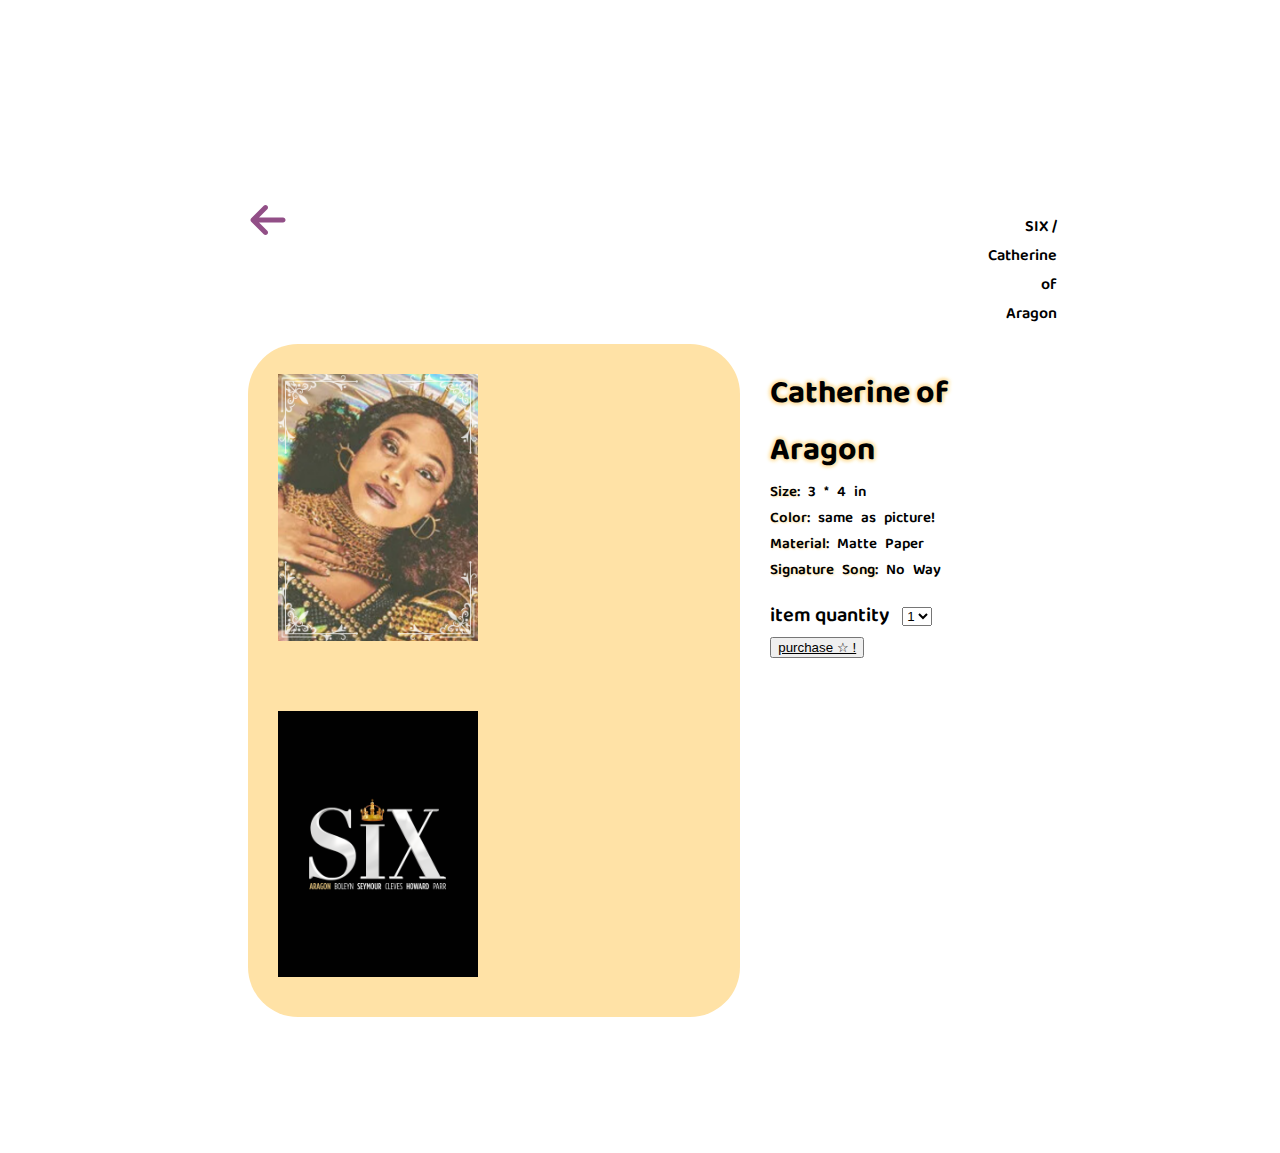
<file: aragon.html>
<!DOCTYPE html>
<html>

<head>
	<meta charset="utf-8">
	<meta name="viewport" content="width=device-width, initial-scale=1">
	<link rel="preconnect" href="https://fonts.googleapis.com">
	<link rel="preconnect" href="https://fonts.gstatic.com" crossorigin>
	<link href="https://fonts.googleapis.com/css2?family=Baloo+Paaji+2:wght@400..800&family=Montserrat:wght@500&display=swap" rel="stylesheet">
	<title>Catherine of Aragon (SIX) — Deck of Theatre</title>

	<style>
		:root {
			font-size: 16px;
			font-family: 'Baloo Paaji 2';
			font-weight: 600;
			--text-color: #36454F;
			margin: 8rem;
			margin-top: 12rem;
			margin-left: 15rem;
			margin-right: 15rem;
		}
		.header {
			display: inline-flex;
			width: 100%;
		}
		.header-left {
			display: inline;
			text-align: left;
		}
		.header-left svg {
			width: 40px;
			height: 40px;
		}
		.header-right {
			text-align: right;
		}
		.product {
			display: inline-flex;
			width: 100%;
		}
		.container-left {
			align-content: left;
			background-color: #ffe2a6;
			border-radius: 50px;
			width: 540px;
		}
		.poca {
			width: 200px;
			margin: 30px;
		}
		#shadow {
			text-shadow: 1px 1px 4px #ffe2a6,
			-1px 1px 4px #ffe2a6,
    		-1px -1px 4px #ffe2a6,
    		1px -1px 4px #ffe2a6;;
		}
	</style>
</head>

<body>
	<div class="header">
		<div class="header-left">
			<a href="shows.html"><svg xmlns="http://www.w3.org/2000/svg" viewBox="0 0 448 512"><!--!Font Awesome Free 6.6.0 by @fontawesome - https://fontawesome.com License - https://fontawesome.com/license/free Copyright 2024 Fonticons, Inc.--><path fill="#924f87" d="M9.4 233.4c-12.5 12.5-12.5 32.8 0 45.3l160 160c12.5 12.5 32.8 12.5 45.3 0s12.5-32.8 0-45.3L109.2 288 416 288c17.7 0 32-14.3 32-32s-14.3-32-32-32l-306.7 0L214.6 118.6c12.5-12.5 12.5-32.8 0-45.3s-32.8-12.5-45.3 0l-160 160z"/></svg></a>
		</div>
		<div class="header-right">
			<p style="margin-left: 700px; margin-top: 12px">SIX / Catherine of Aragon</p>
		</div>
	</div>
	<div class="product">
		<div class="container-left">
			<img src="photocards/front/SIX/Aragon_F.png" class="poca">
			<img src="photocards/back/SIX/Aragon_B.png" class="poca">
		</div>
		<div class="container-right">
			<h1 style="margin-left: 30px; margin-bottom: -15px" id="shadow">Catherine of Aragon</h1>
			<p style="font-size: 15px; margin-left: 30px; word-spacing: 5px;"><span style="text-shadow: 1px 1px 2px #ffe2a6">Size</span>: 3 * 4 in<br>
			<span style="text-shadow: 1px 1px 2px #ffe2a6">Color</span>: same as picture!<br>
			<span style="text-shadow: 1px 1px 2px #ffe2a6">Material</span>: Matte Paper<br>
			<span style="text-shadow: 1px 1px 2px #ffe2a6">Signature Song</span>: No Way</p>
			<label for="quantity" style="margin-left: 30px; margin-right: 10px; font-size: 20px">item quantity</label>
				<select id="quantity" name="quantity">
					<option>1</option>
					<option>2</option>
					<option>3</option>
					<option>4</option>
					<option>5</option>
				</select>
			<br>
			<button value="purchase &#9734 !" style="margin-left: 30px"><a href="user.html" style="color: black">purchase &#9734 !</a></button>
		</div>
	</div>
</body>
</html>
</file>
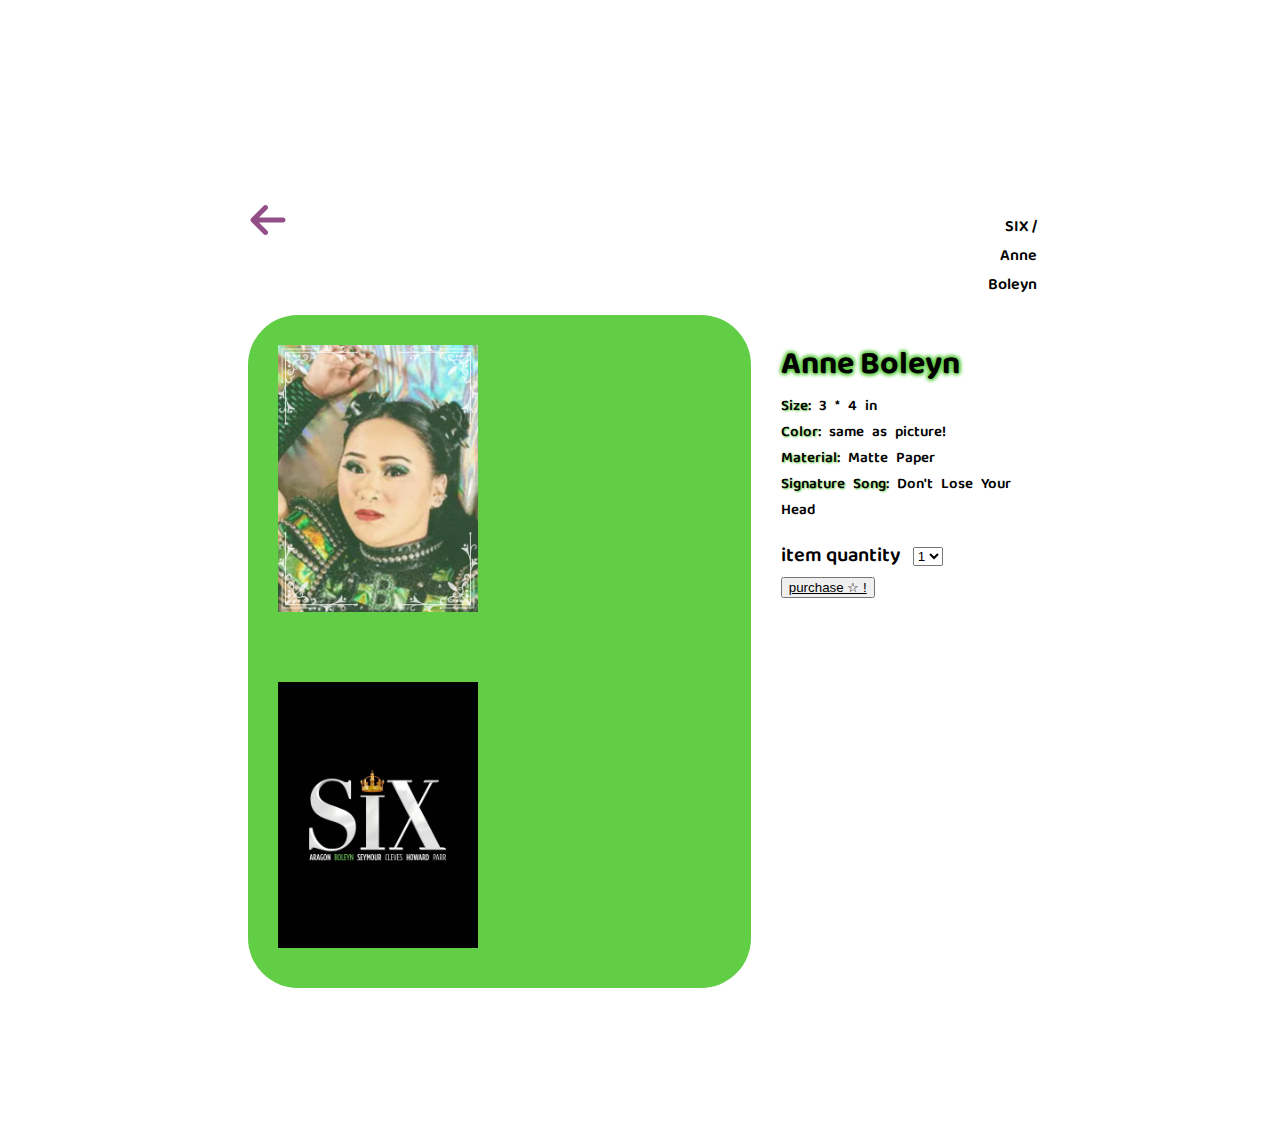
<file: boleyn.html>
<!DOCTYPE html>
<html>

<head>
	<meta charset="utf-8">
	<meta name="viewport" content="width=device-width, initial-scale=1">
	<link rel="preconnect" href="https://fonts.googleapis.com">
	<link rel="preconnect" href="https://fonts.gstatic.com" crossorigin>
	<link href="https://fonts.googleapis.com/css2?family=Baloo+Paaji+2:wght@400..800&family=Montserrat:wght@500&display=swap" rel="stylesheet">
	<title>Anne Boleyn (SIX) — Deck of Theatre</title>

	<style>
		:root {
			font-size: 16px;
			font-family: 'Baloo Paaji 2';
			font-weight: 600;
			--text-color: #36454F;
			margin: 8rem;
			margin-top: 12rem;
			margin-left: 15rem;
			margin-right: 15rem;
		}
		.header {
			display: inline-flex;
			width: 100%;
		}
		.header-left {
			display: inline;
			text-align: left;
		}
		.header-left svg {
			width: 40px;
			height: 40px;
		}
		.header-right {
			text-align: right;
		}
		.product {
			display: inline-flex;
			width: 100%;
		}
		.container-left {
			align-content: left;
			background-color: #62ce46;
			border-radius: 50px;
			width: 540px;
		}
		.poca {
			width: 200px;
			margin: 30px;
		}
		#shadow {
			text-shadow: 1px 1px 4px #62ce46,
			-1px 1px 4px #62ce46,
    		-1px -1px 4px #62ce46,
    		1px -1px 4px #62ce46;;
		}
	</style>
</head>

<body>
	<div class="header">
		<div class="header-left">
			<a href="shows.html"><svg xmlns="http://www.w3.org/2000/svg" viewBox="0 0 448 512"><!--!Font Awesome Free 6.6.0 by @fontawesome - https://fontawesome.com License - https://fontawesome.com/license/free Copyright 2024 Fonticons, Inc.--><path fill="#924f87" d="M9.4 233.4c-12.5 12.5-12.5 32.8 0 45.3l160 160c12.5 12.5 32.8 12.5 45.3 0s12.5-32.8 0-45.3L109.2 288 416 288c17.7 0 32-14.3 32-32s-14.3-32-32-32l-306.7 0L214.6 118.6c12.5-12.5 12.5-32.8 0-45.3s-32.8-12.5-45.3 0l-160 160z"/></svg></a>
		</div>
		<div class="header-right">
			<p style="margin-left: 700px; margin-top: 12px">SIX / Anne Boleyn</p>
		</div>
	</div>
	<div class="product">
		<div class="container-left">
			<img src="photocards/front/SIX/Boleyn_F.png" class="poca">
			<img src="photocards/back/SIX/Boleyn_B.png" class="poca">
		</div>
		<div class="container-right">
			<h1 style="margin-left: 30px; margin-bottom: -15px" id="shadow">Anne Boleyn</h1>
			<p style="font-size: 15px; margin-left: 30px; word-spacing: 5px;"><span style="text-shadow: 1px 1px 2px #62ce46">Size</span>: 3 * 4 in<br>
			<span style="text-shadow: 1px 1px 2px #62ce46">Color</span>: same as picture!<br>
			<span style="text-shadow: 1px 1px 2px #62ce46">Material</span>: Matte Paper<br>
			<span style="text-shadow: 1px 1px 2px #62ce46">Signature Song</span>: Don't Lose Your Head</p>
			<label for="quantity" style="margin-left: 30px; margin-right: 10px; font-size: 20px">item quantity</label>
				<select id="quantity" name="quantity">
					<option>1</option>
					<option>2</option>
					<option>3</option>
					<option>4</option>
					<option>5</option>
				</select>
			<br>
			<button value="purchase &#9734 !" style="margin-left: 30px"><a href="user.html" style="color: black">purchase &#9734 !</a></button>
		</div>
	</div>
</body>
</html>
</file>
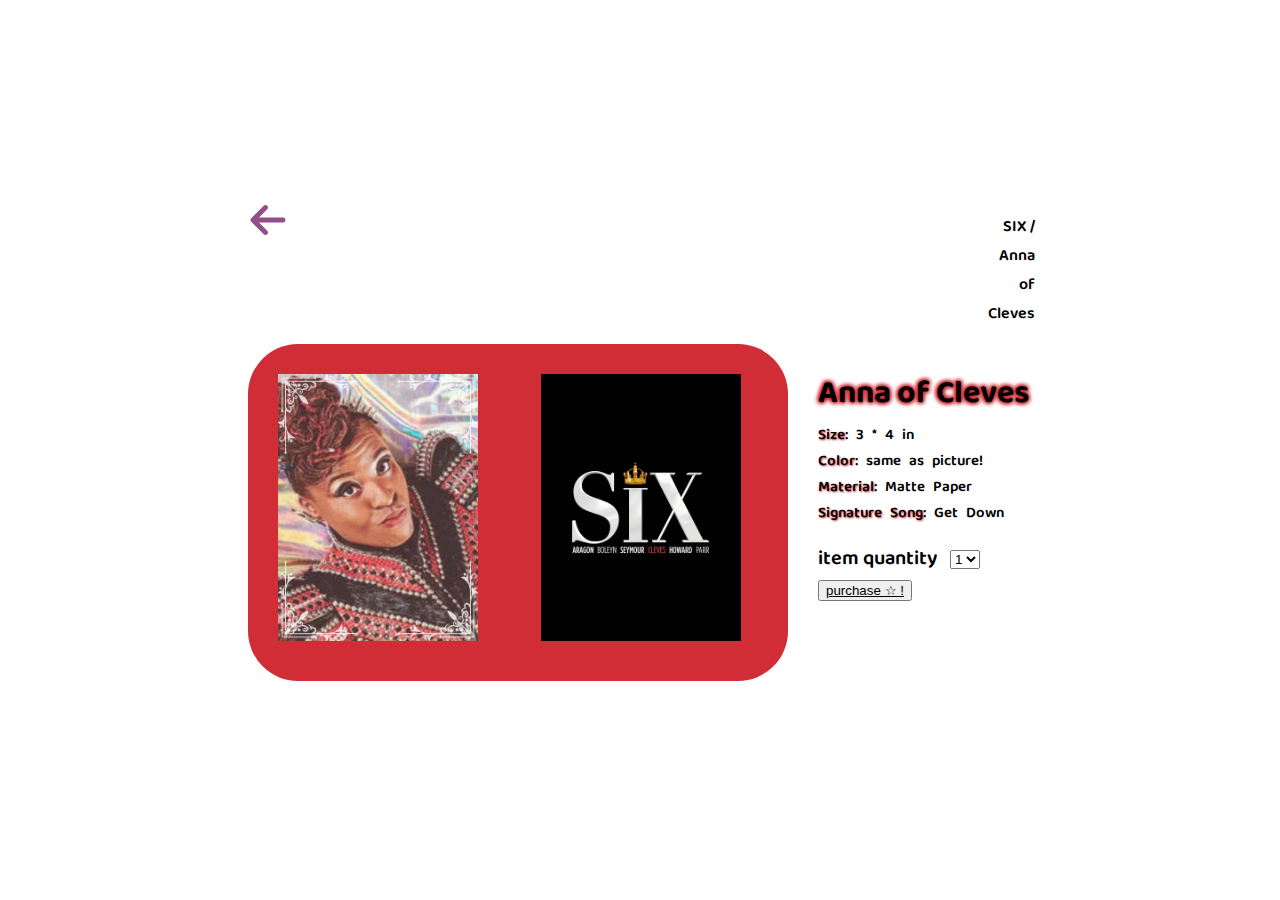
<file: cleves.html>
<!DOCTYPE html>
<html>

<head>
	<meta charset="utf-8">
	<meta name="viewport" content="width=device-width, initial-scale=1">
	<link rel="preconnect" href="https://fonts.googleapis.com">
	<link rel="preconnect" href="https://fonts.gstatic.com" crossorigin>
	<link href="https://fonts.googleapis.com/css2?family=Baloo+Paaji+2:wght@400..800&family=Montserrat:wght@500&display=swap" rel="stylesheet">
	<title>Anna of Cleves (SIX) — Deck of Theatre</title>

	<style>
		:root {
			font-size: 16px;
			font-family: 'Baloo Paaji 2';
			font-weight: 600;
			--text-color: #36454F;
			margin: 8rem;
			margin-top: 12rem;
			margin-left: 15rem;
			margin-right: 15rem;
		}
		.header {
			display: inline-flex;
			width: 100%;
		}
		.header-left {
			display: inline;
			text-align: left;
		}
		.header-left svg {
			width: 40px;
			height: 40px;
		}
		.header-right {
			text-align: right;
		}
		.product {
			display: inline-flex;
			width: 100%;
		}
		.container-left {
			align-content: left;
			background-color: #d02d37;
			border-radius: 50px;
			width: 540px;
		}
		.poca {
			width: 200px;
			margin: 30px;
		}
		#shadow {
			text-shadow: 1px 1px 4px #d02d37,
			-1px 1px 4px #d02d37,
    		-1px -1px 4px #d02d37,
    		1px -1px 4px #d02d37;;
		}
	</style>
</head>

<body>
	<div class="header">
		<div class="header-left">
			<a href="shows.html"><svg xmlns="http://www.w3.org/2000/svg" viewBox="0 0 448 512"><!--!Font Awesome Free 6.6.0 by @fontawesome - https://fontawesome.com License - https://fontawesome.com/license/free Copyright 2024 Fonticons, Inc.--><path fill="#924f87" d="M9.4 233.4c-12.5 12.5-12.5 32.8 0 45.3l160 160c12.5 12.5 32.8 12.5 45.3 0s12.5-32.8 0-45.3L109.2 288 416 288c17.7 0 32-14.3 32-32s-14.3-32-32-32l-306.7 0L214.6 118.6c12.5-12.5 12.5-32.8 0-45.3s-32.8-12.5-45.3 0l-160 160z"/></svg></a>
		</div>
		<div class="header-right">
			<p style="margin-left: 700px; margin-top: 12px">SIX / Anna of Cleves</p>
		</div>
	</div>
	<div class="product">
		<div class="container-left">
			<img src="photocards/front/SIX/Cleves_F.png" class="poca">
			<img src="photocards/back/SIX/Cleves_B.png" class="poca">
		</div>
		<div class="container-right">
			<h1 style="margin-left: 30px; margin-bottom: -15px;" id="shadow">Anna of Cleves</h1>
			<p style="font-size: 15px; margin-left: 30px; word-spacing: 5px;"><span style="text-shadow: 1px 1px 2px #d02d37">Size</span>: 3 * 4 in<br>
			<span style="text-shadow: 1px 1px 2px #d02d37">Color</span>: same as picture!<br>
			<span style="text-shadow: 1px 1px 2px #d02d37">Material</span>: Matte Paper<br>
			<span style="text-shadow: 1px 1px 2px #d02d37">Signature Song</span>: Get Down</p>
			<label for="quantity" style="margin-left: 30px; margin-right: 10px; font-size: 20px">item quantity</label>
				<select id="quantity" name="quantity">
					<option>1</option>
					<option>2</option>
					<option>3</option>
					<option>4</option>
					<option>5</option>
				</select>
			<br>
			<button value="purchase &#9734 !" style="margin-left: 30px"><a href="user.html" style="color: black">purchase &#9734 !</a></button>
		</div>
	</div>
</body>
</html>
</file>
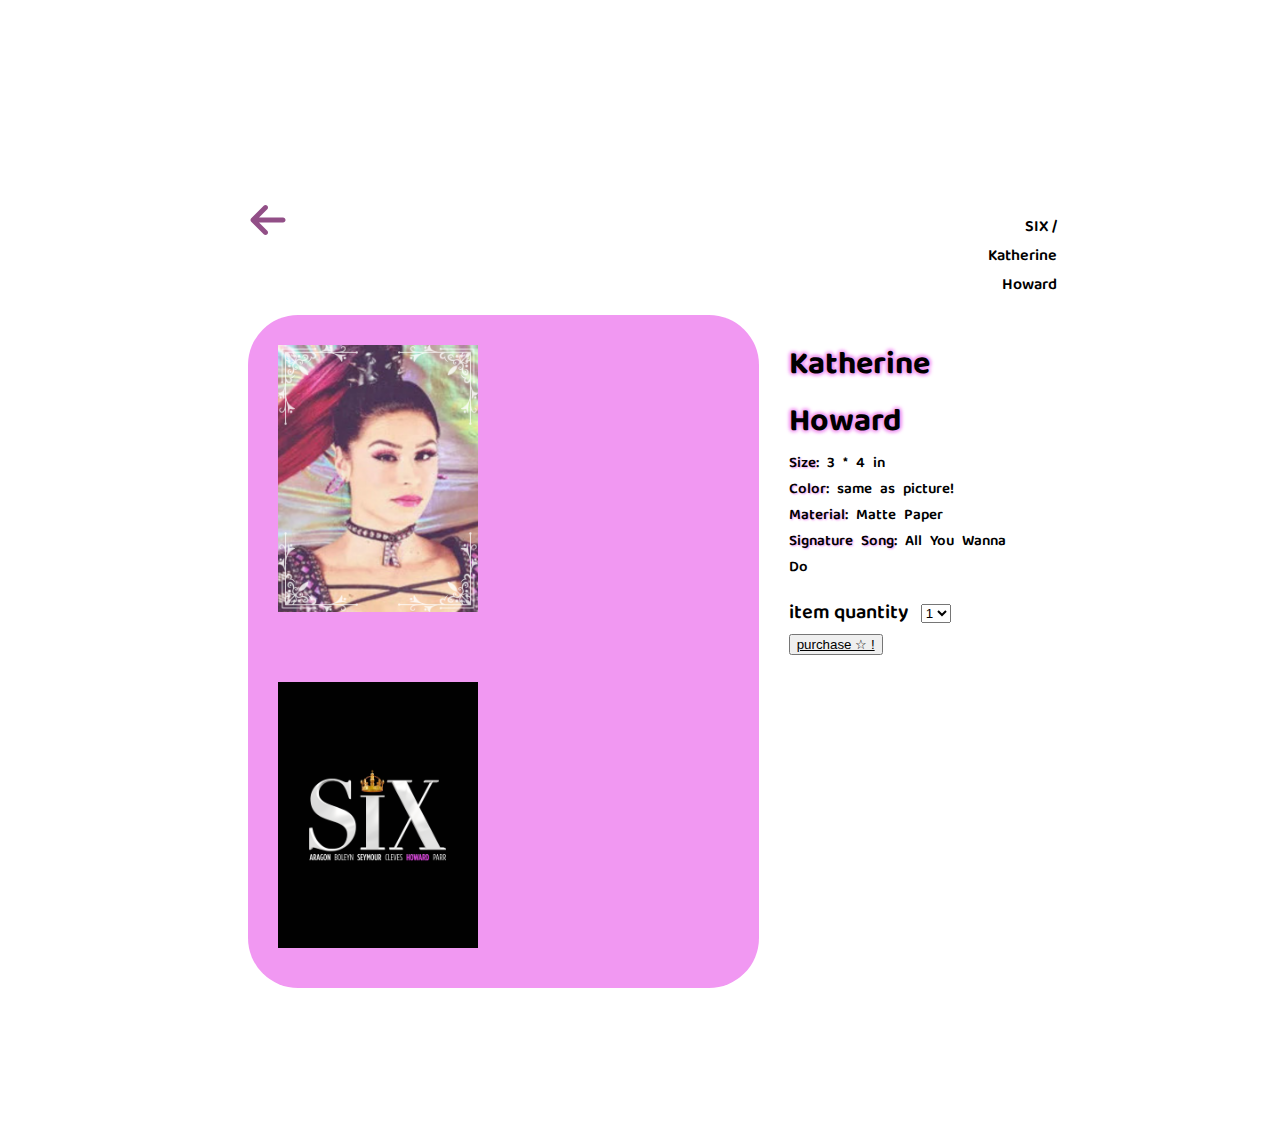
<file: howard.html>
<!DOCTYPE html>
<html>

<head>
	<meta charset="utf-8">
	<meta name="viewport" content="width=device-width, initial-scale=1">
	<link rel="preconnect" href="https://fonts.googleapis.com">
	<link rel="preconnect" href="https://fonts.gstatic.com" crossorigin>
	<link href="https://fonts.googleapis.com/css2?family=Baloo+Paaji+2:wght@400..800&family=Montserrat:wght@500&display=swap" rel="stylesheet">
	<title>Katherine Howard (SIX) — Deck of Theatre</title>

	<style>
		:root {
			font-size: 16px;
			font-family: 'Baloo Paaji 2';
			font-weight: 600;
			--text-color: #36454F;
			margin: 8rem;
			margin-top: 12rem;
			margin-left: 15rem;
			margin-right: 15rem;
		}
		.header {
			display: inline-flex;
			width: 100%;
		}
		.header-left {
			display: inline;
			text-align: left;
		}
		.header-left svg {
			width: 40px;
			height: 40px;
		}
		.header-right {
			text-align: right;
		}
		.product {
			display: inline-flex;
			width: 100%;
		}
		.container-left {
			align-content: left;
			background-color: #f198f2;
			border-radius: 50px;
			width: 540px;
		}
		.poca {
			width: 200px;
			margin: 30px;
		}
		#shadow {
			text-shadow: 1px 1px 4px #f198f2,
			-1px 1px 4px #f198f2,
    		-1px -1px 4px #f198f2,
    		1px -1px 4px #f198f2;
		}
	</style>
</head>

<body>
	<div class="header">
		<div class="header-left">
			<a href="shows.html"><svg xmlns="http://www.w3.org/2000/svg" viewBox="0 0 448 512"><!--!Font Awesome Free 6.6.0 by @fontawesome - https://fontawesome.com License - https://fontawesome.com/license/free Copyright 2024 Fonticons, Inc.--><path fill="#924f87" d="M9.4 233.4c-12.5 12.5-12.5 32.8 0 45.3l160 160c12.5 12.5 32.8 12.5 45.3 0s12.5-32.8 0-45.3L109.2 288 416 288c17.7 0 32-14.3 32-32s-14.3-32-32-32l-306.7 0L214.6 118.6c12.5-12.5 12.5-32.8 0-45.3s-32.8-12.5-45.3 0l-160 160z"/></svg></a>
		</div>
		<div class="header-right">
			<p style="margin-left: 700px; margin-top: 12px">SIX / Katherine Howard</p>
		</div>
	</div>
	<div class="product">
		<div class="container-left">
			<img src="photocards/front/SIX/Howard_F.png" class="poca">
			<img src="photocards/back/SIX/Howard_B.png" class="poca">
		</div>
		<div class="container-right">
			<h1 style="margin-left: 30px; margin-bottom: -15px" id="shadow">Katherine Howard</h1>
			<p style="font-size: 15px; margin-left: 30px; word-spacing: 5px;"><span style="text-shadow: 1px 1px 2px #f198f2">Size</span>: 3 * 4 in<br>
			<span style="text-shadow: 1px 1px 2px #f198f2">Color</span>: same as picture!<br>
			<span style="text-shadow: 1px 1px 2px #f198f2">Material</span>: Matte Paper<br>
			<span style="text-shadow: 1px 1px 2px #f198f2">Signature Song</span>: All You Wanna Do</p>
			<label for="quantity" style="margin-left: 30px; margin-right: 10px; font-size: 20px">item quantity</label>
				<select id="quantity" name="quantity">
					<option>1</option>
					<option>2</option>
					<option>3</option>
					<option>4</option>
					<option>5</option>
				</select>
			<br>
			<button value="purchase &#9734 !" style="margin-left: 30px"><a href="user.html" style="color: black">purchase &#9734 !</a></button>
		</div>
	</div>
</body>
</html>
</file>
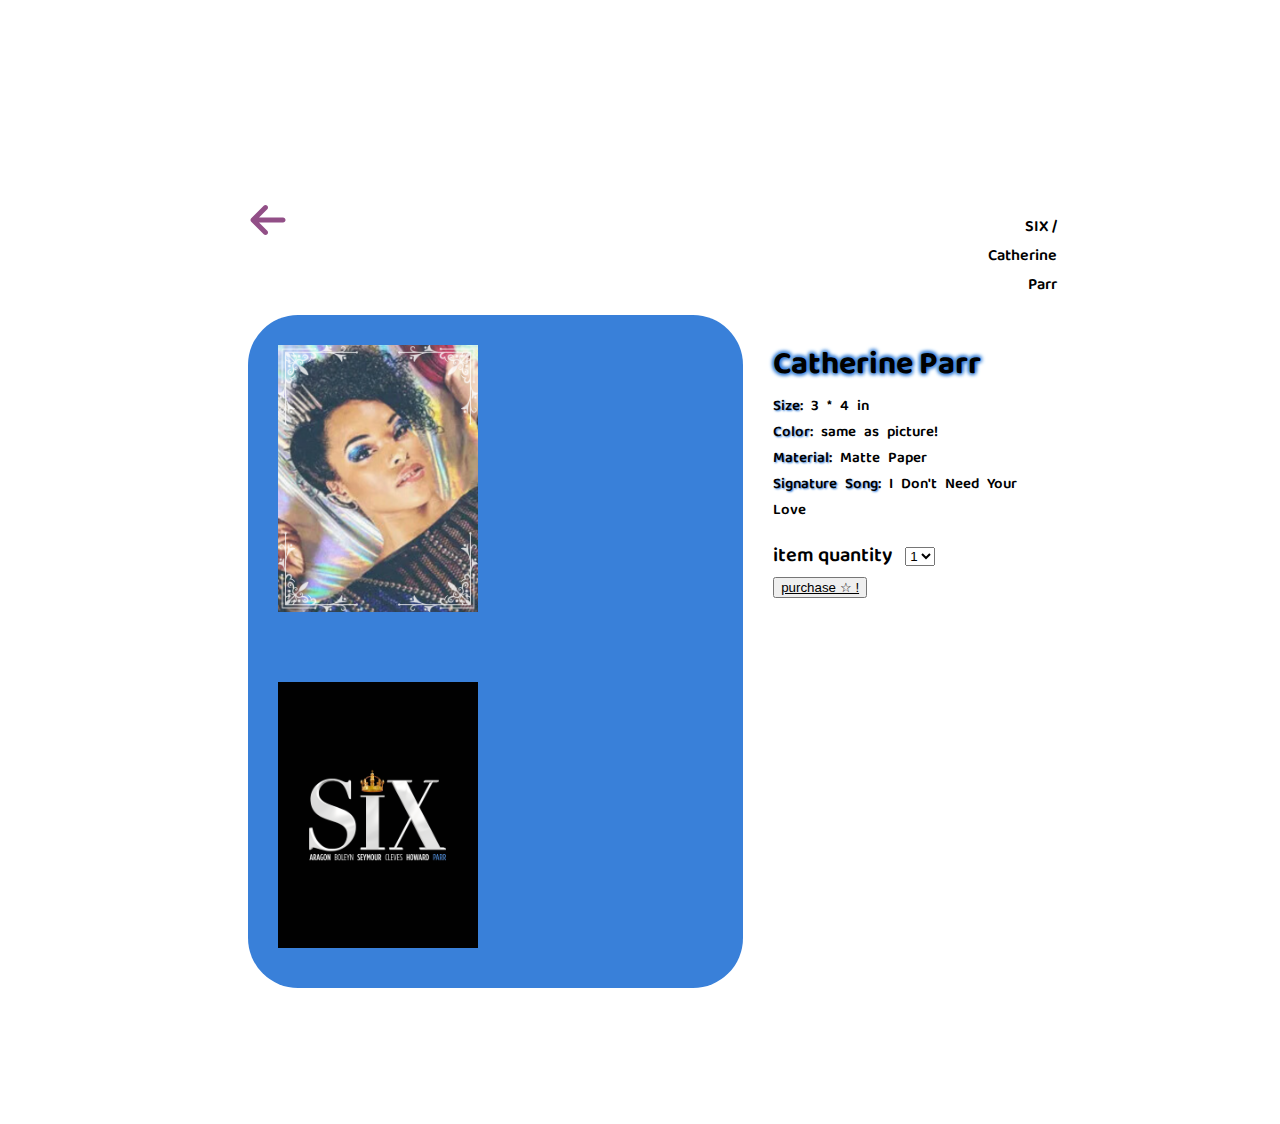
<file: parr.html>
<!DOCTYPE html>
<html>

<head>
	<meta charset="utf-8">
	<meta name="viewport" content="width=device-width, initial-scale=1">
	<link rel="preconnect" href="https://fonts.googleapis.com">
	<link rel="preconnect" href="https://fonts.gstatic.com" crossorigin>
	<link href="https://fonts.googleapis.com/css2?family=Baloo+Paaji+2:wght@400..800&family=Montserrat:wght@500&display=swap" rel="stylesheet">
	<title>Catherine Parr (SIX) — Deck of Theatre</title>

	<style>
		:root {
			font-size: 16px;
			font-family: 'Baloo Paaji 2';
			font-weight: 600;
			--text-color: #36454F;
			margin: 8rem;
			margin-top: 12rem;
			margin-left: 15rem;
			margin-right: 15rem;
		}
		.header {
			display: inline-flex;
			width: 100%;
		}
		.header-left {
			display: inline;
			text-align: left;
		}
		.header-left svg {
			width: 40px;
			height: 40px;
		}
		.header-right {
			text-align: right;
		}
		.product {
			display: inline-flex;
			width: 100%;
		}
		.container-left {
			align-content: left;
			background-color: #3980d9;
			border-radius: 50px;
			width: 540px;
		}
		.poca {
			width: 200px;
			margin: 30px;
		}
		#shadow {
			text-shadow: 1px 1px 4px #3980d9,
			-1px 1px 4px #3980d9,
    		-1px -1px 4px #3980d9,
    		1px -1px 4px #3980d9;
		}
	</style>
</head>

<body>
	<div class="header">
		<div class="header-left">
			<a href="shows.html"><svg xmlns="http://www.w3.org/2000/svg" viewBox="0 0 448 512"><!--!Font Awesome Free 6.6.0 by @fontawesome - https://fontawesome.com License - https://fontawesome.com/license/free Copyright 2024 Fonticons, Inc.--><path fill="#924f87" d="M9.4 233.4c-12.5 12.5-12.5 32.8 0 45.3l160 160c12.5 12.5 32.8 12.5 45.3 0s12.5-32.8 0-45.3L109.2 288 416 288c17.7 0 32-14.3 32-32s-14.3-32-32-32l-306.7 0L214.6 118.6c12.5-12.5 12.5-32.8 0-45.3s-32.8-12.5-45.3 0l-160 160z"/></svg></a>
		</div>
		<div class="header-right">
			<p style="margin-left: 700px; margin-top: 12px">SIX / Catherine Parr</p>
		</div>
	</div>
	<div class="product">
		<div class="container-left">
			<img src="photocards/front/SIX/Parr_F.png" class="poca">
			<img src="photocards/back/SIX/Parr_B.png" class="poca">
		</div>
		<div class="container-right">
			<h1 style="margin-left: 30px; margin-bottom: -15px" id="shadow">Catherine Parr</h1>
			<p style="font-size: 15px; margin-left: 30px; word-spacing: 5px;"><span style="text-shadow: 1px 1px 2px #3980d9">Size</span>: 3 * 4 in<br>
			<span style="text-shadow: 1px 1px 2px #3980d9">Color</span>: same as picture!<br>
			<span style="text-shadow: 1px 1px 2px #3980d9">Material</span>: Matte Paper<br>
			<span style="text-shadow: 1px 1px 2px #3980d9">Signature Song</span>: I Don't Need Your Love</p>
			<label for="quantity" style="margin-left: 30px; margin-right: 10px; font-size: 20px">item quantity</label>
				<select id="quantity" name="quantity">
					<option>1</option>
					<option>2</option>
					<option>3</option>
					<option>4</option>
					<option>5</option>
				</select>
			<br>
			<button value="purchase &#9734 !" style="margin-left: 30px"><a href="user.html" style="color: black">purchase &#9734 !</a></button>
		</div>
	</div>
</body>
</html>
</file>
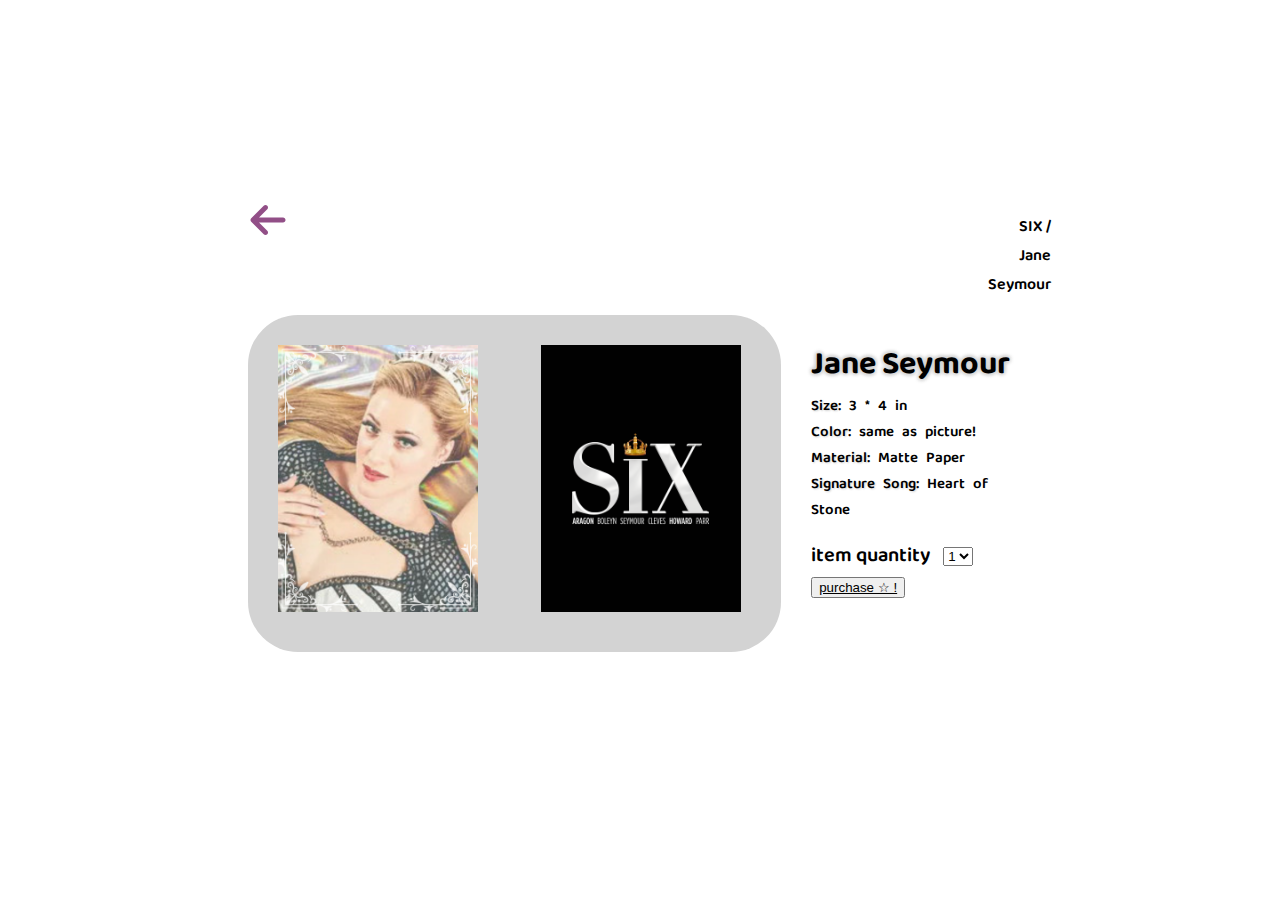
<file: seymour.html>
<!DOCTYPE html>
<html>

<head>
	<meta charset="utf-8">
	<meta name="viewport" content="width=device-width, initial-scale=1">
	<link rel="preconnect" href="https://fonts.googleapis.com">
	<link rel="preconnect" href="https://fonts.gstatic.com" crossorigin>
	<link href="https://fonts.googleapis.com/css2?family=Baloo+Paaji+2:wght@400..800&family=Montserrat:wght@500&display=swap" rel="stylesheet">
	<title>Jane Seymour (SIX) — Deck of Theatre</title>

	<style>
		:root {
			font-size: 16px;
			font-family: 'Baloo Paaji 2';
			font-weight: 600;
			--text-color: #36454F;
			margin: 8rem;
			margin-top: 12rem;
			margin-left: 15rem;
			margin-right: 15rem;
		}
		.header {
			display: inline-flex;
			width: 100%;
		}
		.header-left {
			display: inline;
			text-align: left;
		}
		.header-left svg {
			width: 40px;
			height: 40px;
		}
		.header-right {
			text-align: right;
		}
		.product {
			display: inline-flex;
			width: 100%;
		}
		.container-left {
			align-content: left;
			background-color: lightgray;
			border-radius: 50px;
			width: 540px;
		}
		.poca {
			width: 200px;
			margin: 30px;
		}
		#shadow {
			text-shadow: 1px 1px 4px lightgray,
			-1px 1px 4px lightgray,
    		-1px -1px 4px lightgray,
    		1px -1px 4px lightgray;
		}
	</style>
</head>

<body>
	<div class="header">
		<div class="header-left">
			<a href="shows.html"><svg xmlns="http://www.w3.org/2000/svg" viewBox="0 0 448 512"><!--!Font Awesome Free 6.6.0 by @fontawesome - https://fontawesome.com License - https://fontawesome.com/license/free Copyright 2024 Fonticons, Inc.--><path fill="#924f87" d="M9.4 233.4c-12.5 12.5-12.5 32.8 0 45.3l160 160c12.5 12.5 32.8 12.5 45.3 0s12.5-32.8 0-45.3L109.2 288 416 288c17.7 0 32-14.3 32-32s-14.3-32-32-32l-306.7 0L214.6 118.6c12.5-12.5 12.5-32.8 0-45.3s-32.8-12.5-45.3 0l-160 160z"/></svg></a>
		</div>
		<div class="header-right">
			<p style="margin-left: 700px; margin-top: 12px">SIX / Jane Seymour</p>
		</div>
	</div>
	<div class="product">
		<div class="container-left">
			<img src="photocards/front/SIX/Seymour_F.png" class="poca">
			<img src="photocards/back/SIX/Seymour_B.png" class="poca">
		</div>
		<div class="container-right">
			<h1 style="margin-left: 30px; margin-bottom: -15px" id="shadow">Jane Seymour</h1>
			<p style="font-size: 15px; margin-left: 30px; word-spacing: 5px;"><span style="text-shadow: 1px 1px 2px lightgray">Size</span>: 3 * 4 in<br>
			<span style="text-shadow: 1px 1px 2px lightgray">Color</span>: same as picture!<br>
			<span style="text-shadow: 1px 1px 2px lightgray">Material</span>: Matte Paper<br>
			<span style="text-shadow: 1px 1px 2px lightgray">Signature Song</span>: Heart of Stone</p>
			<label for="quantity" style="margin-left: 30px; margin-right: 10px; font-size: 20px">item quantity</label>
				<select id="quantity" name="quantity">
					<option>1</option>
					<option>2</option>
					<option>3</option>
					<option>4</option>
					<option>5</option>
				</select>
			<br>
			<button value="purchase &#9734 !" style="margin-left: 30px"><a href="user.html" style="color: black">purchase &#9734 !</a></button>
		</div>
	</div>
</body>
</html>
</file>
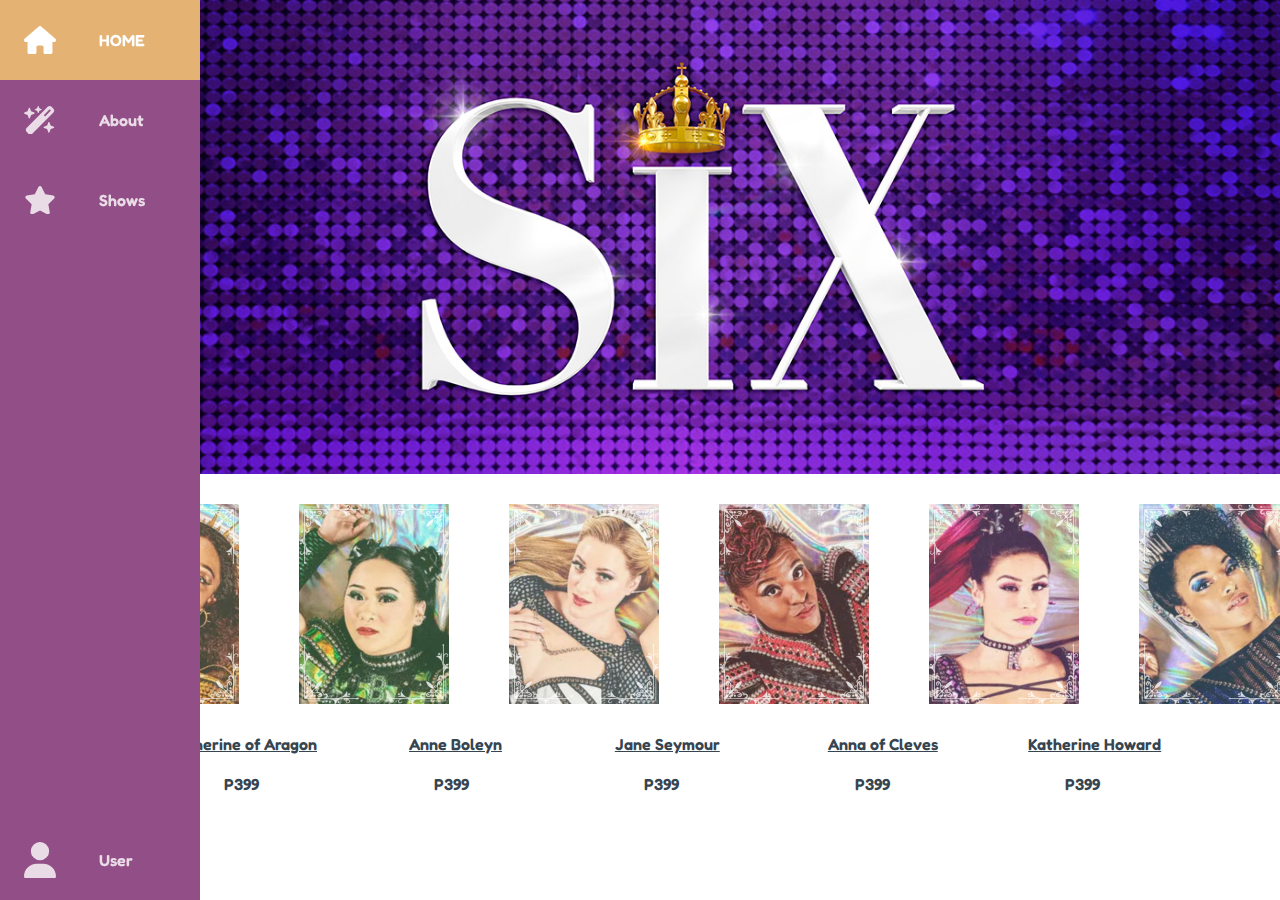
<file: shows.html>
<!DOCTYPE html>
<html>

<head>
	<meta charset="utf-8">
	<meta name="viewport" content="width=device-width, initial-scale=1">
	<link rel="stylesheet" href="css/styles.css">
	<title>Shows — Deck of Theatre</title>

	<style>
		.s-header {
			margin-left: 5rem;
			background: url(css/images/SIX-1.jpg);
			background-size: cover;
			text-align: center;
		}
		.s-header h3 {
			margin-left: 4rem;
			text-align: left;
			font-size: 5rem;
			filter: opacity(0);
		}
		.products-six {
			display: flex;
			align-items: center;
			justify-content: center;
			width: 100%;
		}
		.six-text .six-price {
			align-items: center;
			justify-content: center;
			width: 100%;
		}
		.img {
			width: 150px;
			margin: 30px;
		}
		.six-text-style {
			display: inline;
			text-align: center;
			margin-top: -2rem;
			margin: 3rem;
		}
		.six-text-style a {
			color: var(--text-color);
		}
		.six-price-style {
			display: inline;
			text-align: center;
			margin-top: -2rem;
			margin: 5rem;
		}
	</style>

</head>

<body>
	<div class="navbar">
		<ul class="nav-layout">
			<li class="nav-tab">
				<a href="index.html" class="nav-link">
					<svg xmlns="http://www.w3.org/2000/svg" viewBox="0 0 576 512"><!--!Font Awesome Free 6.6.0 by @fontawesome - https://fontawesome.com License - https://fontawesome.com/license/free Copyright 2024 Fonticons, Inc.--><path fill="#ffffff" d="M575.8 255.5c0 18-15 32.1-32 32.1l-32 0 .7 160.2c0 2.7-.2 5.4-.5 8.1l0 16.2c0 22.1-17.9 40-40 40l-16 0c-1.1 0-2.2 0-3.3-.1c-1.4 .1-2.8 .1-4.2 .1L416 512l-24 0c-22.1 0-40-17.9-40-40l0-24 0-64c0-17.7-14.3-32-32-32l-64 0c-17.7 0-32 14.3-32 32l0 64 0 24c0 22.1-17.9 40-40 40l-24 0-31.9 0c-1.5 0-3-.1-4.5-.2c-1.2 .1-2.4 .2-3.6 .2l-16 0c-22.1 0-40-17.9-40-40l0-112c0-.9 0-1.9 .1-2.8l0-69.7-32 0c-18 0-32-14-32-32.1c0-9 3-17 10-24L266.4 8c7-7 15-8 22-8s15 2 21 7L564.8 231.5c8 7 12 15 11 24z"/></svg>
					<span class="nav-text">Home</span>
					</a>
			</li>
			
			<li class="nav-tab">
				<a href="index.html#about" class="nav-link">
					<svg xmlns="http://www.w3.org/2000/svg" viewBox="0 0 576 512"><!--!Font Awesome Free 6.6.0 by @fontawesome - https://fontawesome.com License - https://fontawesome.com/license/free Copyright 2024 Fonticons, Inc.--><path fill="#ffffff" d="M234.7 42.7L197 56.8c-3 1.1-5 4-5 7.2s2 6.1 5 7.2l37.7 14.1L248.8 123c1.1 3 4 5 7.2 5s6.1-2 7.2-5l14.1-37.7L315 71.2c3-1.1 5-4 5-7.2s-2-6.1-5-7.2L277.3 42.7 263.2 5c-1.1-3-4-5-7.2-5s-6.1 2-7.2 5L234.7 42.7zM46.1 395.4c-18.7 18.7-18.7 49.1 0 67.9l34.6 34.6c18.7 18.7 49.1 18.7 67.9 0L529.9 116.5c18.7-18.7 18.7-49.1 0-67.9L495.3 14.1c-18.7-18.7-49.1-18.7-67.9 0L46.1 395.4zM484.6 82.6l-105 105-23.3-23.3 105-105 23.3 23.3zM7.5 117.2C3 118.9 0 123.2 0 128s3 9.1 7.5 10.8L64 160l21.2 56.5c1.7 4.5 6 7.5 10.8 7.5s9.1-3 10.8-7.5L128 160l56.5-21.2c4.5-1.7 7.5-6 7.5-10.8s-3-9.1-7.5-10.8L128 96 106.8 39.5C105.1 35 100.8 32 96 32s-9.1 3-10.8 7.5L64 96 7.5 117.2zm352 256c-4.5 1.7-7.5 6-7.5 10.8s3 9.1 7.5 10.8L416 416l21.2 56.5c1.7 4.5 6 7.5 10.8 7.5s9.1-3 10.8-7.5L480 416l56.5-21.2c4.5-1.7 7.5-6 7.5-10.8s-3-9.1-7.5-10.8L480 352l-21.2-56.5c-1.7-4.5-6-7.5-10.8-7.5s-9.1 3-10.8 7.5L416 352l-56.5 21.2z"/></svg>
					<span class="nav-text">About</span>
					</a>
			</li>

			<li class="nav-tab">
				<a href="shows.html" class="nav-link">
					<svg xmlns="http://www.w3.org/2000/svg" viewBox="0 0 576 512"><!--!Font Awesome Free 6.6.0 by @fontawesome - https://fontawesome.com License - https://fontawesome.com/license/free Copyright 2024 Fonticons, Inc.--><path fill="#ffffff" d="M316.9 18C311.6 7 300.4 0 288.1 0s-23.4 7-28.8 18L195 150.3 51.4 171.5c-12 1.8-22 10.2-25.7 21.7s-.7 24.2 7.9 32.7L137.8 329 113.2 474.7c-2 12 3 24.2 12.9 31.3s23 8 33.8 2.3l128.3-68.5 128.3 68.5c10.8 5.7 23.9 4.9 33.8-2.3s14.9-19.3 12.9-31.3L438.5 329 542.7 225.9c8.6-8.5 11.7-21.2 7.9-32.7s-13.7-19.9-25.7-21.7L381.2 150.3 316.9 18z"/></svg>
					<span class="nav-text">Shows</span>
				</a>
			</li>

			<li class="nav-tab">
				<a href="user.html" class="nav-link">
					<svg xmlns="http://www.w3.org/2000/svg" viewBox="0 0 448 512"><!--!Font Awesome Free 6.6.0 by @fontawesome - https://fontawesome.com License - https://fontawesome.com/license/free Copyright 2024 Fonticons, Inc.--><path fill="#ffffff" d="M224 256A128 128 0 1 0 224 0a128 128 0 1 0 0 256zm-45.7 48C79.8 304 0 383.8 0 482.3C0 498.7 13.3 512 29.7 512l388.6 0c16.4 0 29.7-13.3 29.7-29.7C448 383.8 368.2 304 269.7 304l-91.4 0z"/></svg>
					<span class="nav-text">User</span>
				</a>
			</li>
		</ul>
	</div>

	<div class="s-header">
		<br>
		<h3>-</h3>
		<h3>-</h3>
		<br>
	</div>

	<div class="products-six">
		<img src="photocards/front/SIX/Aragon_F.png" class="img" style="margin-left: 8rem">
		<img src="photocards/front/SIX/Boleyn_F.png" class="img">
		<img src="photocards/front/SIX/Seymour_F.png" class="img">
		<img src="photocards/front/SIX/Cleves_F.png" class="img">
		<img src="photocards/front/SIX/Howard_F.png" class="img">
		<img src="photocards/front/SIX/Parr_F.png" class="img">
	</div>

	<div class="six-text">
		<p class="six-text-style" style="margin-left: 10.5rem"><a href="aragon.html" target="_self">Catherine of Aragon</a></p>
		<p class="six-text-style" style="margin-left: 2.5rem"><a href="boleyn.html" target="_self">Anne Boleyn</a></p>
		<p class="six-text-style" style="margin-left: 3.8rem"><a href="seymour.html" target="_self">Jane Seymour</a></p>
		<p class="six-text-style" style="margin-left: 3.5rem"><a href="cleves.html" target="_self">Anna of Cleves</a></p>
		<p class="six-text-style" style="margin-left: 2.4rem"><a href="howard.html" target="_self">Katherine Howard</a></p>
		<p class="six-text-style" style="margin-left: 2.5rem"><a href="parr.html" target="_self">Catherine Parr</a></p>
	</div>

	<div class="six-price">
		<p class="six-price-style" style="margin-left: 14rem">P399</p>
		<p class="six-price-style" style="margin-left: 5.7rem">P399</p>
		<p class="six-price-style" style="margin-left: 5.7rem">P399</p>
		<p class="six-price-style" style="margin-left: 5.7rem">P399</p>
		<p class="six-price-style" style="margin-left: 5.7rem">P399</p>
		<p class="six-price-style" style="margin-left: 5.7rem">P399</p>
	</div>
</file>
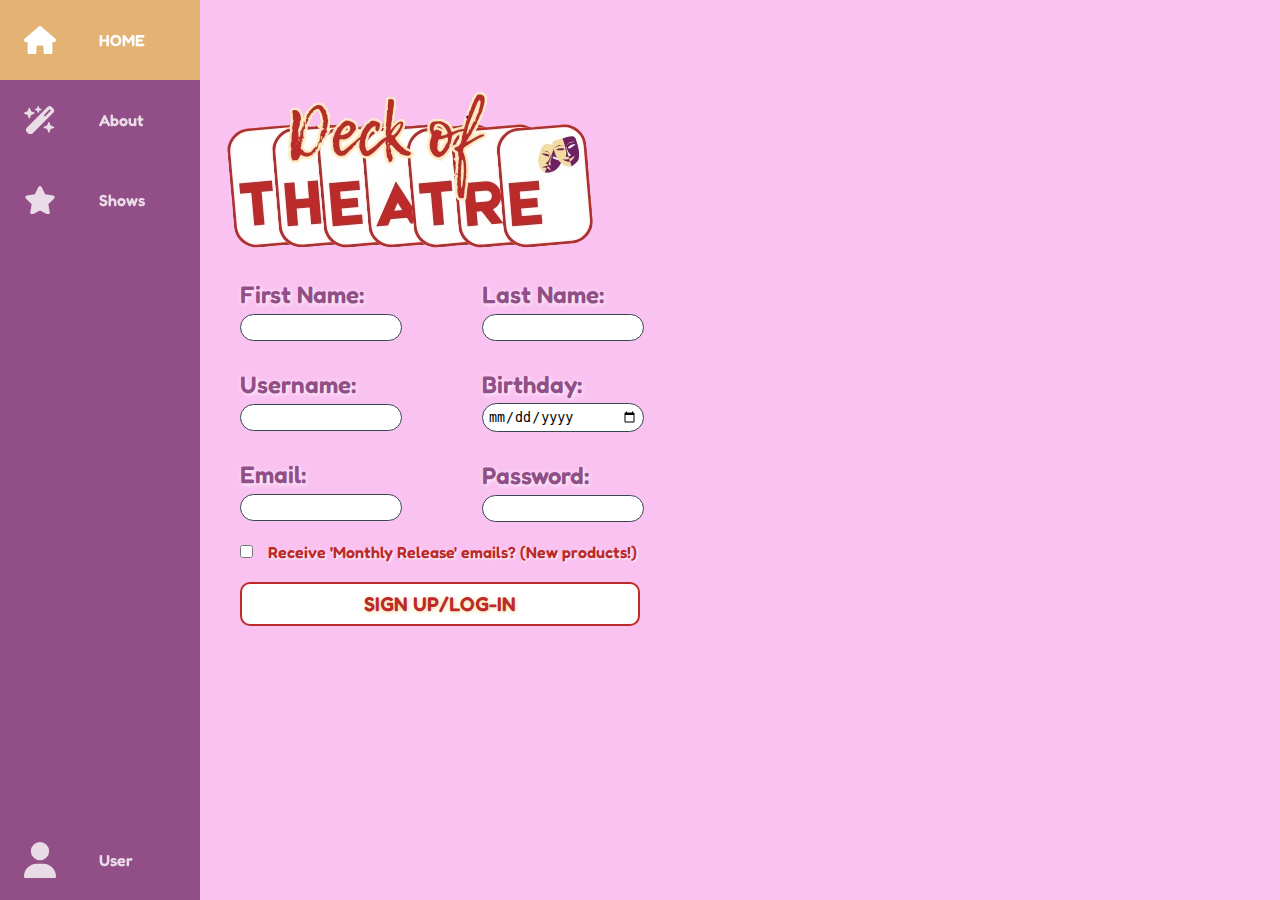
<file: user.html>
<!DOCTYPE html>
<html>

<head>
	<meta charset="utf-8">
	<meta name="viewport" content="width=device-width, initial-scale=1">
	<link rel="stylesheet" href="css/styles.css">
	<title>User — Deck of Theatre</title>
	<style>
		body {
			background-color: #fac2f1;
		}
	</style>
</head>

<body>
	<div class="navbar">
		<ul class="nav-layout">
			<li class="nav-tab">
				<a href="index.html" class="nav-link">
					<svg xmlns="http://www.w3.org/2000/svg" viewBox="0 0 576 512"><!--!Font Awesome Free 6.6.0 by @fontawesome - https://fontawesome.com License - https://fontawesome.com/license/free Copyright 2024 Fonticons, Inc.--><path fill="#ffffff" d="M575.8 255.5c0 18-15 32.1-32 32.1l-32 0 .7 160.2c0 2.7-.2 5.4-.5 8.1l0 16.2c0 22.1-17.9 40-40 40l-16 0c-1.1 0-2.2 0-3.3-.1c-1.4 .1-2.8 .1-4.2 .1L416 512l-24 0c-22.1 0-40-17.9-40-40l0-24 0-64c0-17.7-14.3-32-32-32l-64 0c-17.7 0-32 14.3-32 32l0 64 0 24c0 22.1-17.9 40-40 40l-24 0-31.9 0c-1.5 0-3-.1-4.5-.2c-1.2 .1-2.4 .2-3.6 .2l-16 0c-22.1 0-40-17.9-40-40l0-112c0-.9 0-1.9 .1-2.8l0-69.7-32 0c-18 0-32-14-32-32.1c0-9 3-17 10-24L266.4 8c7-7 15-8 22-8s15 2 21 7L564.8 231.5c8 7 12 15 11 24z"/></svg>
					<span class="nav-text">Home</span>
					</a>
			</li>
			
			<li class="nav-tab">
				<a href="index.html#about" class="nav-link">
					<svg xmlns="http://www.w3.org/2000/svg" viewBox="0 0 576 512"><!--!Font Awesome Free 6.6.0 by @fontawesome - https://fontawesome.com License - https://fontawesome.com/license/free Copyright 2024 Fonticons, Inc.--><path fill="#ffffff" d="M234.7 42.7L197 56.8c-3 1.1-5 4-5 7.2s2 6.1 5 7.2l37.7 14.1L248.8 123c1.1 3 4 5 7.2 5s6.1-2 7.2-5l14.1-37.7L315 71.2c3-1.1 5-4 5-7.2s-2-6.1-5-7.2L277.3 42.7 263.2 5c-1.1-3-4-5-7.2-5s-6.1 2-7.2 5L234.7 42.7zM46.1 395.4c-18.7 18.7-18.7 49.1 0 67.9l34.6 34.6c18.7 18.7 49.1 18.7 67.9 0L529.9 116.5c18.7-18.7 18.7-49.1 0-67.9L495.3 14.1c-18.7-18.7-49.1-18.7-67.9 0L46.1 395.4zM484.6 82.6l-105 105-23.3-23.3 105-105 23.3 23.3zM7.5 117.2C3 118.9 0 123.2 0 128s3 9.1 7.5 10.8L64 160l21.2 56.5c1.7 4.5 6 7.5 10.8 7.5s9.1-3 10.8-7.5L128 160l56.5-21.2c4.5-1.7 7.5-6 7.5-10.8s-3-9.1-7.5-10.8L128 96 106.8 39.5C105.1 35 100.8 32 96 32s-9.1 3-10.8 7.5L64 96 7.5 117.2zm352 256c-4.5 1.7-7.5 6-7.5 10.8s3 9.1 7.5 10.8L416 416l21.2 56.5c1.7 4.5 6 7.5 10.8 7.5s9.1-3 10.8-7.5L480 416l56.5-21.2c4.5-1.7 7.5-6 7.5-10.8s-3-9.1-7.5-10.8L480 352l-21.2-56.5c-1.7-4.5-6-7.5-10.8-7.5s-9.1 3-10.8 7.5L416 352l-56.5 21.2z"/></svg>
					<span class="nav-text">About</span>
					</a>
			</li>

			<li class="nav-tab">
				<a href="shows.html" class="nav-link">
					<svg xmlns="http://www.w3.org/2000/svg" viewBox="0 0 576 512"><!--!Font Awesome Free 6.6.0 by @fontawesome - https://fontawesome.com License - https://fontawesome.com/license/free Copyright 2024 Fonticons, Inc.--><path fill="#ffffff" d="M316.9 18C311.6 7 300.4 0 288.1 0s-23.4 7-28.8 18L195 150.3 51.4 171.5c-12 1.8-22 10.2-25.7 21.7s-.7 24.2 7.9 32.7L137.8 329 113.2 474.7c-2 12 3 24.2 12.9 31.3s23 8 33.8 2.3l128.3-68.5 128.3 68.5c10.8 5.7 23.9 4.9 33.8-2.3s14.9-19.3 12.9-31.3L438.5 329 542.7 225.9c8.6-8.5 11.7-21.2 7.9-32.7s-13.7-19.9-25.7-21.7L381.2 150.3 316.9 18z"/></svg>
					<span class="nav-text">Shows</span>
				</a>
			</li>

			<li class="nav-tab">
				<a href="user.html" class="nav-link">
					<svg xmlns="http://www.w3.org/2000/svg" viewBox="0 0 448 512"><!--!Font Awesome Free 6.6.0 by @fontawesome - https://fontawesome.com License - https://fontawesome.com/license/free Copyright 2024 Fonticons, Inc.--><path fill="#ffffff" d="M224 256A128 128 0 1 0 224 0a128 128 0 1 0 0 256zm-45.7 48C79.8 304 0 383.8 0 482.3C0 498.7 13.3 512 29.7 512l388.6 0c16.4 0 29.7-13.3 29.7-29.7C448 383.8 368.2 304 269.7 304l-91.4 0z"/></svg>
					<span class="nav-text">User</span>
				</a>
			</li>
		</ul>
	</div>

	<img src="css/images/logo.png" id="u-logo" alt="Logo — Deck of Theatre">

	<form action="SA_ICT9R_Q1Project_Flores_Stephanie.html">
		<div class="login">
			<div class="login-left">
				<label for="f-name">First Name:</label>
					<br>
				<input type="text" name="f-name" required autocomplete="off">
					<br><br>
				<label for="username">Username:</label>
					<br>
				<input type="text" name="username" required minlength="4" maxlength="16" autocomplete="off">
					<br><br>
				<label for="email">Email:</label>
					<br>
				<input type="email" name="email" required autocomplete="off">
			</div>

			<div class="login-right">
				<label for="l-name">Last Name:</label>
					<br>
				<input type="text" name="l-name" required autocomplete="off">
					<br><br>
				<label for="bd">Birthday:</label>
					<br>
				<input type="date" name="bd" required autocomplete="off">
					<br><br>
				<label for="password">Password:</label>
					<br>
				<input type="password" name="password" required minlength="8" maxlength="16">
			</div>
		</div>

		<br>
			<input type="checkbox" name="receive" id="checkbox">
			<label for="receive" style="color: #bd2a2a; text-shadow: 1px 1px 2px #fff; margin-left: 0.5rem;">Receive 'Monthly Release' emails? (New products!)</label>
		<br><br>
			<input type="submit" formaction="SA_ICT9R_Q1Project_Flores_Stephanie.html" value="Sign Up/Log-in" id="u-button">
	</form>
</body>

</html>
</file>
<file: css/styles.css>
/*	FONTS	*/
@font-face {
	font-family: 'Fredoka';
	src: url('fonts/Fredoka/Fredoka-VariableFont_wdth,wght.ttf')
}

/* HTML */
:root {
	font-size: 16px;
	font-family: 'Fredoka';
	font-weight: 600;
	--text-color: #36454F;
	--navbar-bg: #924F87;
	--hover-bg: rgba(255, 212, 108, 0.75);
	--transition-speed: 500ms;
}

body {
	color: var(--text-color);
	background-color: white;
	margin: 0;
	padding: 0;
}

/*	NAVBAR	*/
.navbar {
	width: 5rem;
	height: 100vh;
	position: fixed;
	background-color: var(--navbar-bg);
	transition: width 500ms ease;
	overflow: scroll;
	font-weight: ;
}
.navbar:hover {
	width: 12.5rem;
	display: block;
}
.nav-layout {
	list-style-type: none;
	margin: 0;
	padding: 0;
	height: 100%;
	display: flex;
	flex-direction: column;
	align-items: center;
}
.nav-tab {
	width: 100%;
}
.nav-tab:last-child {
	margin-top: auto;
}
.nav-link {
	display: flex;
	align-items: center;
	height: 5rem;
	text-decoration: none;
	color: white;
	filter: opacity(0.8);
}
.nav-link svg {
	min-width: 2rem;
	margin: 0 1.5rem;
	width: 2rem;
}
.nav-link:hover {
	filter: opacity(1);
	background-color: var(--hover-bg);
	text-transform: uppercase;
}
.nav-text {
	display: none;
	margin-left: 1.2rem;
	display: block;
}

/* HOME */
.h-header {
	margin-left: 5rem;
	background: url(images/the-theatre-at-solaire.jpg);
	background-size: cover;
	text-align: center;
}
#h-logo {
	margin-top: -3rem;
	margin-bottom: -10rem;
	width: 500px;
	height: 500px;
}
.h-header h3 {
	margin-left: 4rem;
	text-align: left;
	font-size: 5rem;
	font-weight: 525;
	text-transform: uppercase;
	color: #F87979;
	text-shadow: 1px 1px 4px #bd2a2a,
	-1px 1px 4px #bd2a2a,
    -1px -1px 4px #bd2a2a,
    1px -1px 4px #bd2a2a;
}
.h-header p {
	margin: -5rem 0 14.5rem 4rem;
	text-align: left;
	font-size: 2rem;
	font-weight: 525;
	color: white;
	text-shadow: 1px 1px 2px #bd2a2a,
	-1px 1px 2px #bd2a2a,
	-1px -1px 2px #bd2a2a,
	1px -1px 2px #bd2a2a;
}
.about {
	background-size: cover;
	background: url(https://images.squarespace-cdn.com/content/v1/636b5e138fd7c9613e2a8b61/607923df-b608-45c3-9d08-70956d219426/MSB+2022+%286%29.jpg);
}
.about h3 {
	margin-top: 14rem;
	margin-right: 4rem;
	text-align: right;
	font-size: 5rem;
	font-weight: 525;
	text-transform: uppercase;
	color: #ffd46c;
	text-shadow: 1px 1px 4px #ffb606,
	-1px 1px 4px #ffb606,
    -1px -1px 4px #ffb606,
    1px -1px 4px #ffb606;
}
.about p {
	margin: -5rem 4rem 14.5rem 20rem;
	text-align: right;
	font-size: 2rem;
	font-weight: 525;
	color: white;
}

.products {
	background-color: #fac2f1;
}
.products h3 {
	margin-left: 8rem;
	margin-bottom: 2rem;
	text-align: center;
	font-size: 5rem;
	font-weight: 525;
	text-transform: uppercase;
	color: #A9609D;
	text-shadow: 1px 1px 4px var(--navbar-bg),
	-1px 1px 4px var(--navbar-bg),
    -1px -1px 4px var(--navbar-bg),
    1px -1px 4px var(--navbar-bg);
}
.products-sample {
	display: inline-flex;
	align-items: center;
	justify-content: center;
	width: 100%;
}
.products-sample img {
	width: 300px;
	height: 300px;
	border-radius: 100%;
	margin: 30px;
}
.products-sample-text {
	display: flex;
	flex-direction: row;
	text-align: center;
	margin: 10rem;
	margin-top: -3.5rem;
}

/* USER */
#u-logo {
	margin-top: -4rem;
	margin-bottom: -10rem;
	margin-left: 10rem;
	width: 500px;
	height: 500px;
}
.login {
	display: flex;
	font-size: 1.5rem;
}
.login label {
	color: var(--navbar-bg);
	text-shadow: 1px 1px 4px #fff;
}
.login input {
	border: 1px solid var(--text-color);
	border-radius: 20px;
	padding: 5px;
	width: 150px;
}
.login-left {
	margin-left: 15rem;
}
.login-right {
	margin-left: 5rem;
}
#checkbox {
	margin-left: 15rem;
}
#u-button {
	margin-left: 15rem;
	width: 25rem;
	padding-top: 8px;
	padding-bottom: 8px;
	text-transform: uppercase;
	font-family: 'Fredoka';
	font-weight: 600;
	font-size: 20px;
	color: #bd2a2a;
	text-shadow: 1px 1px 4px #f4db9e;
	border: 2px solid #bd2a2a;
	border-radius: 10px;
	background-color: white;
}
</file>
